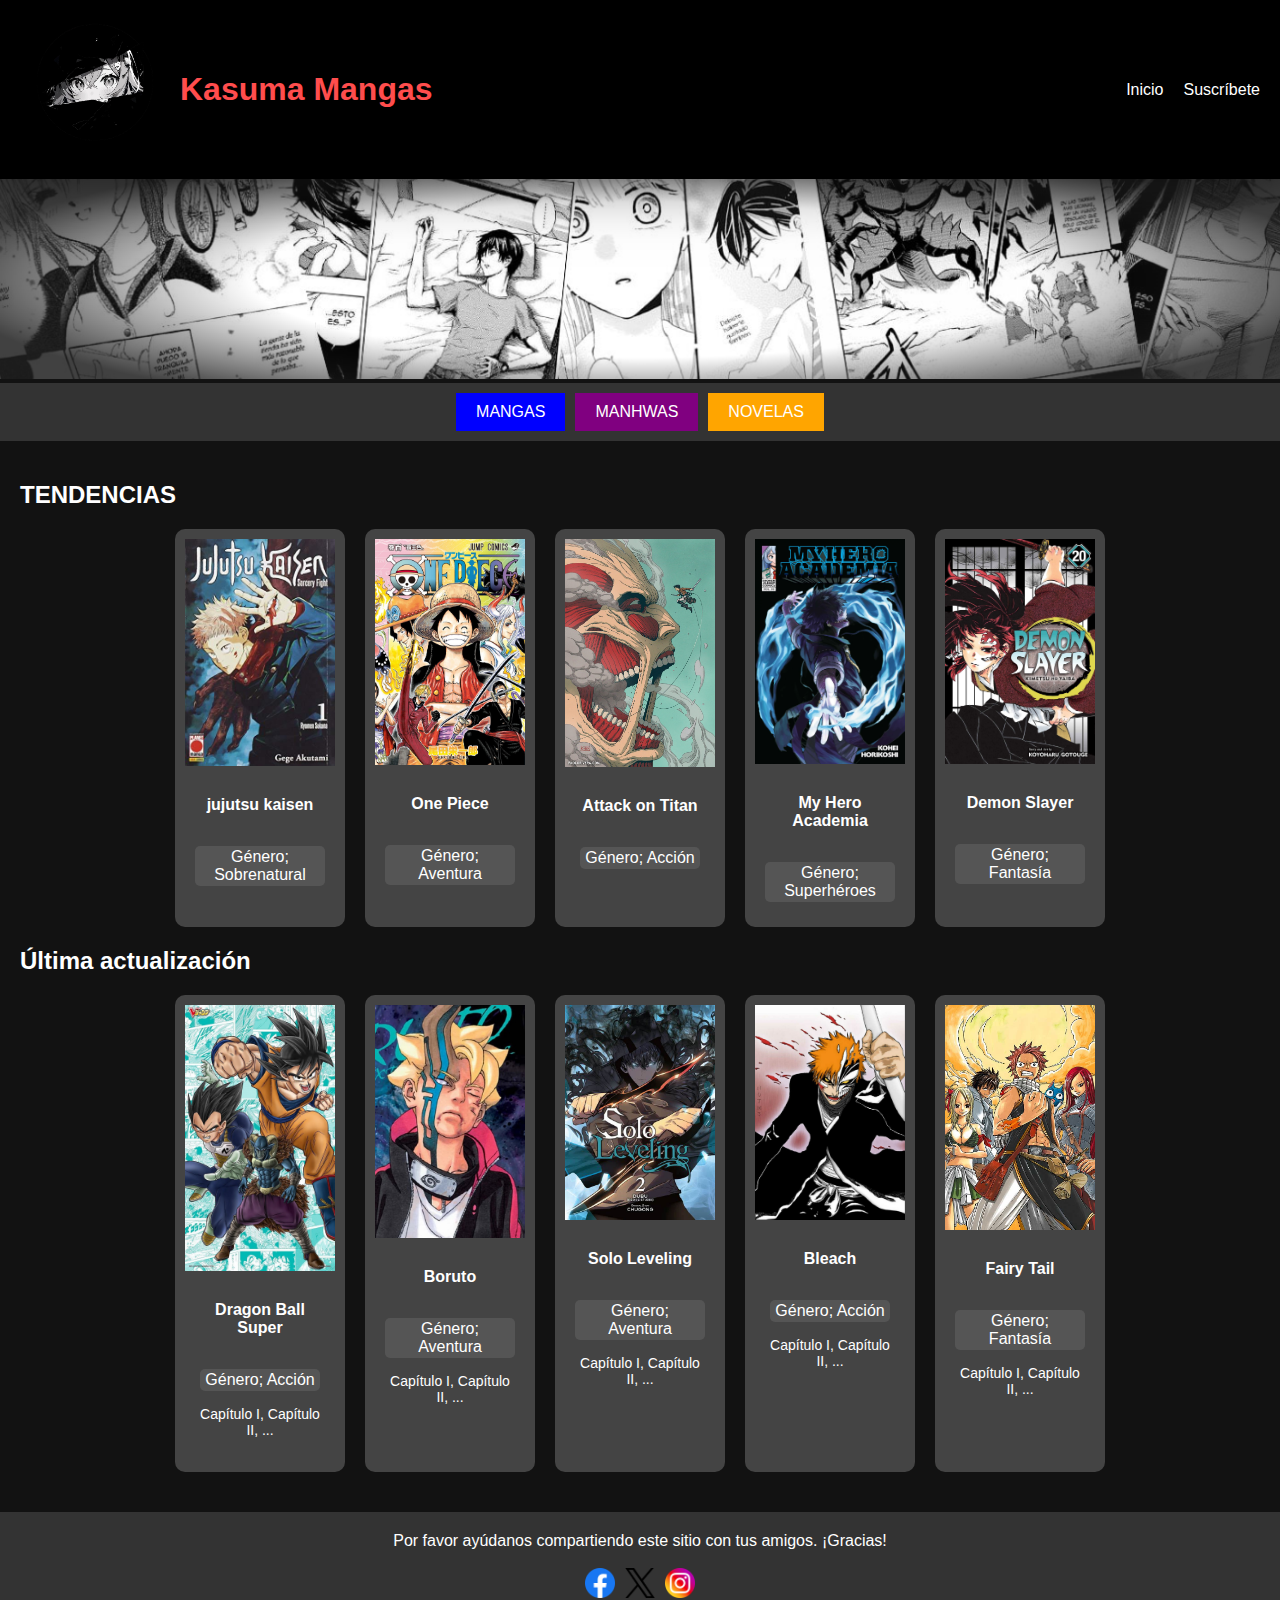
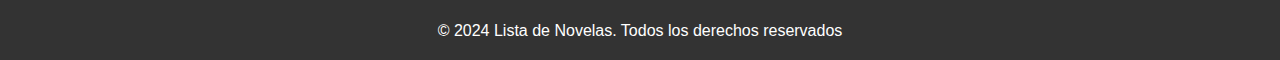
<file: Index.html>
<!DOCTYPE html>
<html lang="es">
<head>
    <meta charset="UTF-8">
    <meta name="viewport" content="width=device-width, initial-scale=1.0">
    <title>YUPMANGA</title>
    <link rel="stylesheet" href="style.css">
    <style>
        /* Estilos para el contenedor del anuncio */
        #ad-container {
            display: none; /* Ocultamos inicialmente */
            position: fixed;
            top: 0;
            left: 0;
            width: 100%;
            height: 100%;
            background-color: rgba(0, 0, 0, 0.8); /* Fondo semi-transparente */
            justify-content: center;
            align-items: center;
            z-index: 1000; /* Aseguramos que esté por encima de todo el contenido */
        }
        #ad-container video {
            max-width: 80%;
            max-height: 80%;
        }
    </style>
</head>
<body>
    <div class="header">
        <div class="logo-container">
            <img src="img/log.png" class="logo">
            <h1>Kasuma Mangas</h1>
        </div>
        <div class="menu">
            <a href="#">Inicio</a>
            <a href="https://www.patreon.com/literaryuniverse/posts" target="_blank">Suscríbete</a>

        </div>
    </div>
    <div class="banner">
        <img src="img/netx.png" alt="Banner Image">
    </div>
    <div class="nav-bar">
        <a href="https://visortmo.com/" class="nav-item active">MANGAS</a>
        <a href="https://leerolymp.com/" class="nav-item purple">MANHWAS</a>
        <a href="C:\Users\color\Videos\Captures\Pagina Magdiel\cont\Index.html" class="nav-item orange">NOVELAS</a>
    </div>
    <div class="content">
        <!-- Section de Tendencias -->
        <h2 class="section-title">TENDENCIAS</h2>
        <div class="tendencias">
            <div class="tendencia">
                <a href="https://visortmo.com/library/manga/2979/jujutsu-kaisen"><img src="img/Tendencias/trending1.jpg" alt="Trending Image"></a>
                <div class="info">
                    <p class="title">jujutsu kaisen</p>
                    <p class="genre">Género; Sobrenatural</p>
                </div>
            </div>
            <div class="tendencia">
                <a href="https://visortmo.com/library/manga/624/one-piece"><img src="img/Tendencias/trending2.jpg" alt="Trending Image"></a>
                <div class="info">
                    <p class="title">One Piece</p>
                    <p class="genre">Género; Aventura</p>
                </div>
            </div>
            <div class="tendencia">
                <a href="https://visortmo.com/library/manga/7528/shingeki-no-kyojin"><img src="img/Tendencias/trending3.jpg" alt="Trending Image"></a>
                <div class="info">
                    <p class="title">Attack on Titan</p>
                    <p class="genre">Género; Acción</p>
                </div>
            </div>
            <div class="tendencia">
                <a href="https://visortmo.com/library/manga/127/boku-no-hero-academia"><img src="img/Tendencias/trending4.webp" alt="Trending Image"></a>
                <div class="info">
                    <p class="title">My Hero Academia</p>
                    <p class="genre">Género; Superhéroes</p>
                </div>
            </div>
            <div class="tendencia">
                <a href="https://visortmo.com/library/manga/221/kimetsunoyaiba"><img src="img/Tendencias/trending5.jfif" alt="Trending Image"></a>
                <div class="info">
                    <p class="title">Demon Slayer</p>
                    <p class="genre">Género; Fantasía</p>
                </div>
            </div>
        </div>

        <!-- Section de Última actualización -->
        <h2 class="section-title">Última actualización</h2>
        <div class="ultima-actualizacion">
            <div class="manga-actualizacion">
                <a href="https://visortmo.com/library/manga/253/dragon-ball-super"><img src="img/Actualizaciones/manga1.webp" alt="Manga Image"></a>
                <div class="info">
                    <p class="title">Dragon Ball Super</p>
                    <p class="genre">Género; Acción</p>
                    <p class="chapters">Capítulo I, Capítulo II, ...</p>
                </div>
            </div>
            <div class="manga-actualizacion">
                <a href="https://visortmo.com/library/manga/952/boruto-two-blue-vortex"><img src="img/Actualizaciones/manga2.jpg" alt="Manga Image"></a>
                <div class="info">
                    <p class="title">Boruto</p>
                    <p class="genre">Género; Aventura</p>
                    <p class="chapters">Capítulo I, Capítulo II, ...</p>
                </div>
            </div>
            <div class="manga-actualizacion">
                <a href="https://visortmo.com/library/manhwa/217/solo-leveling"><img src="img/Actualizaciones/manga3.jfif" alt="Manga Image"></a>
                <div class="info">
                    <p class="title">Solo Leveling</p>
                    <p class="genre">Género; Aventura</p>
                    <p class="chapters">Capítulo I, Capítulo II, ...</p>
                </div>
            </div>
            <div class="manga-actualizacion">
                <a href="https://visortmo.com/library/manga/251/bleach"><img src="img/Actualizaciones/manga4.jpg" alt="Manga Image"></a>
                <div class="info">
                    <p class="title">Bleach</p>
                    <p class="genre">Género; Acción</p>
                    <p class="chapters">Capítulo I, Capítulo II, ...</p>
                </div>
            </div>
            <div class="manga-actualizacion">
                <a href="https://visortmo.com/library/manga/2968/fairy-tail"><img src="img/Actualizaciones/manga5.jpg" alt="Manga Image"></a>
                <div class="info">
                    <p class="title">Fairy Tail</p>
                    <p class="genre">Género; Fantasía</p>
                    <p class="chapters">Capítulo I, Capítulo II, ...</p>
                </div>
            </div>
        </div>
    </div>

    <!-- Section de Redes Sociales -->
    <footer>
        <div class="social">
            <p>Por favor ayúdanos compartiendo este sitio con tus amigos. ¡Gracias!</p><br>
            <div class="social-icons">
                <a href="https://www.facebook.com/fukodaa/"><img src="img/Redes/facebook.png" alt="Facebook"></a>
                <a href="https://twitter.com/fukou_daaa"><img src="img/Redes/twitter.png" alt="Twitter"></a>
                <a href="#"><img src="img/Redes/instagram.png" alt="Instagram"></a>
                
            </div>
        </div>
        <p>&copy; 2024 Lista de Novelas. Todos los derechos reservados</p>
    </footer>

    <!-- Contenedor para los anuncios -->
    <div id="ad-container">
        <video id="ad-video" controls>
            <source src="img/video1.mp4" type="video/mp4">
            Tu navegador no soporta la reproducción de video.
        </video>
    </div>

    <script>
        document.addEventListener('DOMContentLoaded', () => {
            const adContainer = document.getElementById('ad-container');
            const adVideo = document.getElementById('ad-video');

            // Función para mostrar el anuncio
            function showAd() {
                adContainer.style.display = 'flex';
                adVideo.play();
            }

            // Función para ocultar el anuncio
            function hideAd() {
                adContainer.style.display = 'none';
                adVideo.pause();
                adVideo.currentTime = 0; // Reiniciar el video
            }

            // Ocultar el anuncio cuando el video termine
            adVideo.addEventListener('ended', hideAd);

            // Mostrar el anuncio cada cierto tiempo (por ejemplo, cada 1 minutos)
            setInterval(showAd, 1 * 60 * 1000); // 1 * 60 * 1000 ms = 1 minutos
        });
    </script>
</body>
</html>
</file>
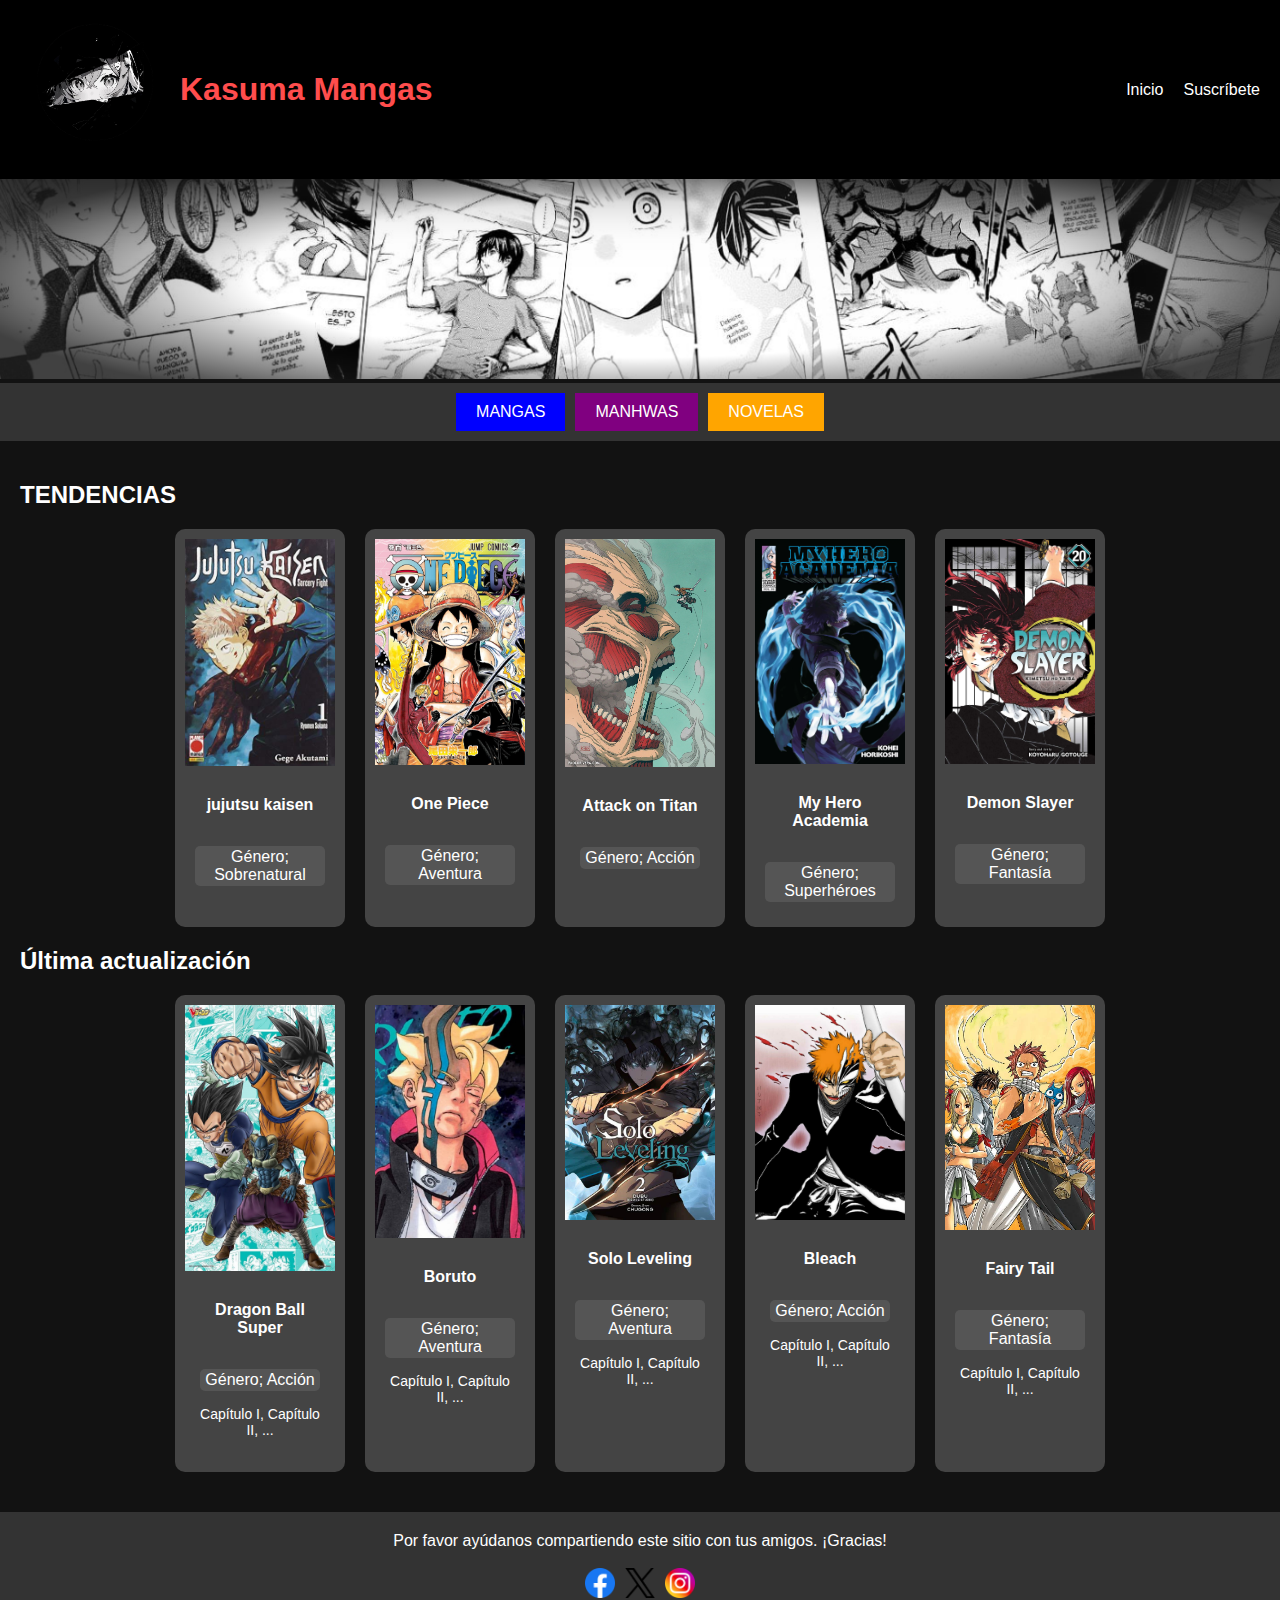
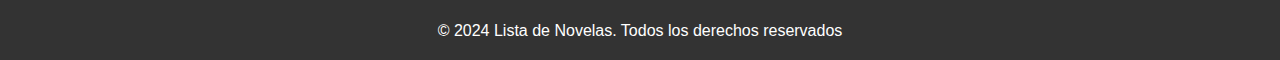
<file: index.html>
<!DOCTYPE html>
<html lang="es">
<head>
    <meta charset="UTF-8">
    <meta name="viewport" content="width=device-width, initial-scale=1.0">
    <title>YUPMANGA</title>
    <link rel="stylesheet" href="style.css">
    <style>
        /* Estilos para el contenedor del anuncio */
        #ad-container {
            display: none; /* Ocultamos inicialmente */
            position: fixed;
            top: 0;
            left: 0;
            width: 100%;
            height: 100%;
            background-color: rgba(0, 0, 0, 0.8); /* Fondo semi-transparente */
            justify-content: center;
            align-items: center;
            z-index: 1000; /* Aseguramos que esté por encima de todo el contenido */
        }
        #ad-container video {
            max-width: 80%;
            max-height: 80%;
        }
    </style>
</head>
<body>
    <div class="header">
        <div class="logo-container">
            <img src="img/log.png" class="logo">
            <h1>Kasuma Mangas</h1>
        </div>
        <div class="menu">
            <a href="#">Inicio</a>
            <a href="https://www.patreon.com/literaryuniverse/posts" target="_blank">Suscríbete</a>

        </div>
    </div>
    <div class="banner">
        <img src="img/netx.png" alt="Banner Image">
    </div>
    <div class="nav-bar">
        <a href="https://visortmo.com/" class="nav-item active">MANGAS</a>
        <a href="https://leerolymp.com/" class="nav-item purple">MANHWAS</a>
        <a href="https://12kaito1412.github.io/kaito1412.github.io/cont/index2.html" class="nav-item orange">NOVELAS</a>
    </div>
    <div class="content">
        <!-- Section de Tendencias -->
        <h2 class="section-title">TENDENCIAS</h2>
        <div class="tendencias">
            <div class="tendencia">
                <a href="https://visortmo.com/library/manga/2979/jujutsu-kaisen"><img src="img/Tendencias/trending1.jpg" alt="Trending Image"></a>
                <div class="info">
                    <p class="title">jujutsu kaisen</p>
                    <p class="genre">Género; Sobrenatural</p>
                </div>
            </div>
            <div class="tendencia">
                <a href="https://visortmo.com/library/manga/624/one-piece"><img src="img/Tendencias/trending2.jpg" alt="Trending Image"></a>
                <div class="info">
                    <p class="title">One Piece</p>
                    <p class="genre">Género; Aventura</p>
                </div>
            </div>
            <div class="tendencia">
                <a href="https://visortmo.com/library/manga/7528/shingeki-no-kyojin"><img src="img/Tendencias/trending3.jpg" alt="Trending Image"></a>
                <div class="info">
                    <p class="title">Attack on Titan</p>
                    <p class="genre">Género; Acción</p>
                </div>
            </div>
            <div class="tendencia">
                <a href="https://visortmo.com/library/manga/127/boku-no-hero-academia"><img src="img/Tendencias/trending4.webp" alt="Trending Image"></a>
                <div class="info">
                    <p class="title">My Hero Academia</p>
                    <p class="genre">Género; Superhéroes</p>
                </div>
            </div>
            <div class="tendencia">
                <a href="https://visortmo.com/library/manga/221/kimetsunoyaiba"><img src="img/Tendencias/trending5.jfif" alt="Trending Image"></a>
                <div class="info">
                    <p class="title">Demon Slayer</p>
                    <p class="genre">Género; Fantasía</p>
                </div>
            </div>
        </div>

        <!-- Section de Última actualización -->
        <h2 class="section-title">Última actualización</h2>
        <div class="ultima-actualizacion">
            <div class="manga-actualizacion">
                <a href="https://visortmo.com/library/manga/253/dragon-ball-super"><img src="img/Actualizaciones/manga1.webp" alt="Manga Image"></a>
                <div class="info">
                    <p class="title">Dragon Ball Super</p>
                    <p class="genre">Género; Acción</p>
                    <p class="chapters">Capítulo I, Capítulo II, ...</p>
                </div>
            </div>
            <div class="manga-actualizacion">
                <a href="https://visortmo.com/library/manga/952/boruto-two-blue-vortex"><img src="img/Actualizaciones/manga2.jpg" alt="Manga Image"></a>
                <div class="info">
                    <p class="title">Boruto</p>
                    <p class="genre">Género; Aventura</p>
                    <p class="chapters">Capítulo I, Capítulo II, ...</p>
                </div>
            </div>
            <div class="manga-actualizacion">
                <a href="https://visortmo.com/library/manhwa/217/solo-leveling"><img src="img/Actualizaciones/manga3.jfif" alt="Manga Image"></a>
                <div class="info">
                    <p class="title">Solo Leveling</p>
                    <p class="genre">Género; Aventura</p>
                    <p class="chapters">Capítulo I, Capítulo II, ...</p>
                </div>
            </div>
            <div class="manga-actualizacion">
                <a href="https://visortmo.com/library/manga/251/bleach"><img src="img/Actualizaciones/manga4.jpg" alt="Manga Image"></a>
                <div class="info">
                    <p class="title">Bleach</p>
                    <p class="genre">Género; Acción</p>
                    <p class="chapters">Capítulo I, Capítulo II, ...</p>
                </div>
            </div>
            <div class="manga-actualizacion">
                <a href="https://visortmo.com/library/manga/2968/fairy-tail"><img src="img/Actualizaciones/manga5.jpg" alt="Manga Image"></a>
                <div class="info">
                    <p class="title">Fairy Tail</p>
                    <p class="genre">Género; Fantasía</p>
                    <p class="chapters">Capítulo I, Capítulo II, ...</p>
                </div>
            </div>
        </div>
    </div>

    <!-- Section de Redes Sociales -->
    <footer>
        <div class="social">
            <p>Por favor ayúdanos compartiendo este sitio con tus amigos. ¡Gracias!</p><br>
            <div class="social-icons">
                <a href="https://www.facebook.com/fukodaa/"><img src="img/Redes/facebook.png" alt="Facebook"></a>
                <a href="https://twitter.com/fukou_daaa"><img src="img/Redes/twitter.png" alt="Twitter"></a>
                <a href="#"><img src="img/Redes/instagram.png" alt="Instagram"></a>
                
            </div>
        </div>
        <p>&copy; 2024 Lista de Novelas. Todos los derechos reservados</p>
    </footer>

    <!-- Contenedor para los anuncios -->
    <div id="ad-container">
        <video id="ad-video" controls>
            <source src="img/video1.mp4" type="video/mp4">
            Tu navegador no soporta la reproducción de video.
        </video>
    </div>

    <script>
        document.addEventListener('DOMContentLoaded', () => {
            const adContainer = document.getElementById('ad-container');
            const adVideo = document.getElementById('ad-video');

            // Función para mostrar el anuncio
            function showAd() {
                adContainer.style.display = 'flex';
                adVideo.play();
            }

            // Función para ocultar el anuncio
            function hideAd() {
                adContainer.style.display = 'none';
                adVideo.pause();
                adVideo.currentTime = 0; // Reiniciar el video
            }

            // Ocultar el anuncio cuando el video termine
            adVideo.addEventListener('ended', hideAd);

            // Mostrar el anuncio cada cierto tiempo (por ejemplo, cada 1 minutos)
            setInterval(showAd, 1 * 60 * 1000); // 1 * 60 * 1000 ms = 1 minutos
        });
    </script>
</body>
</html>
</file>
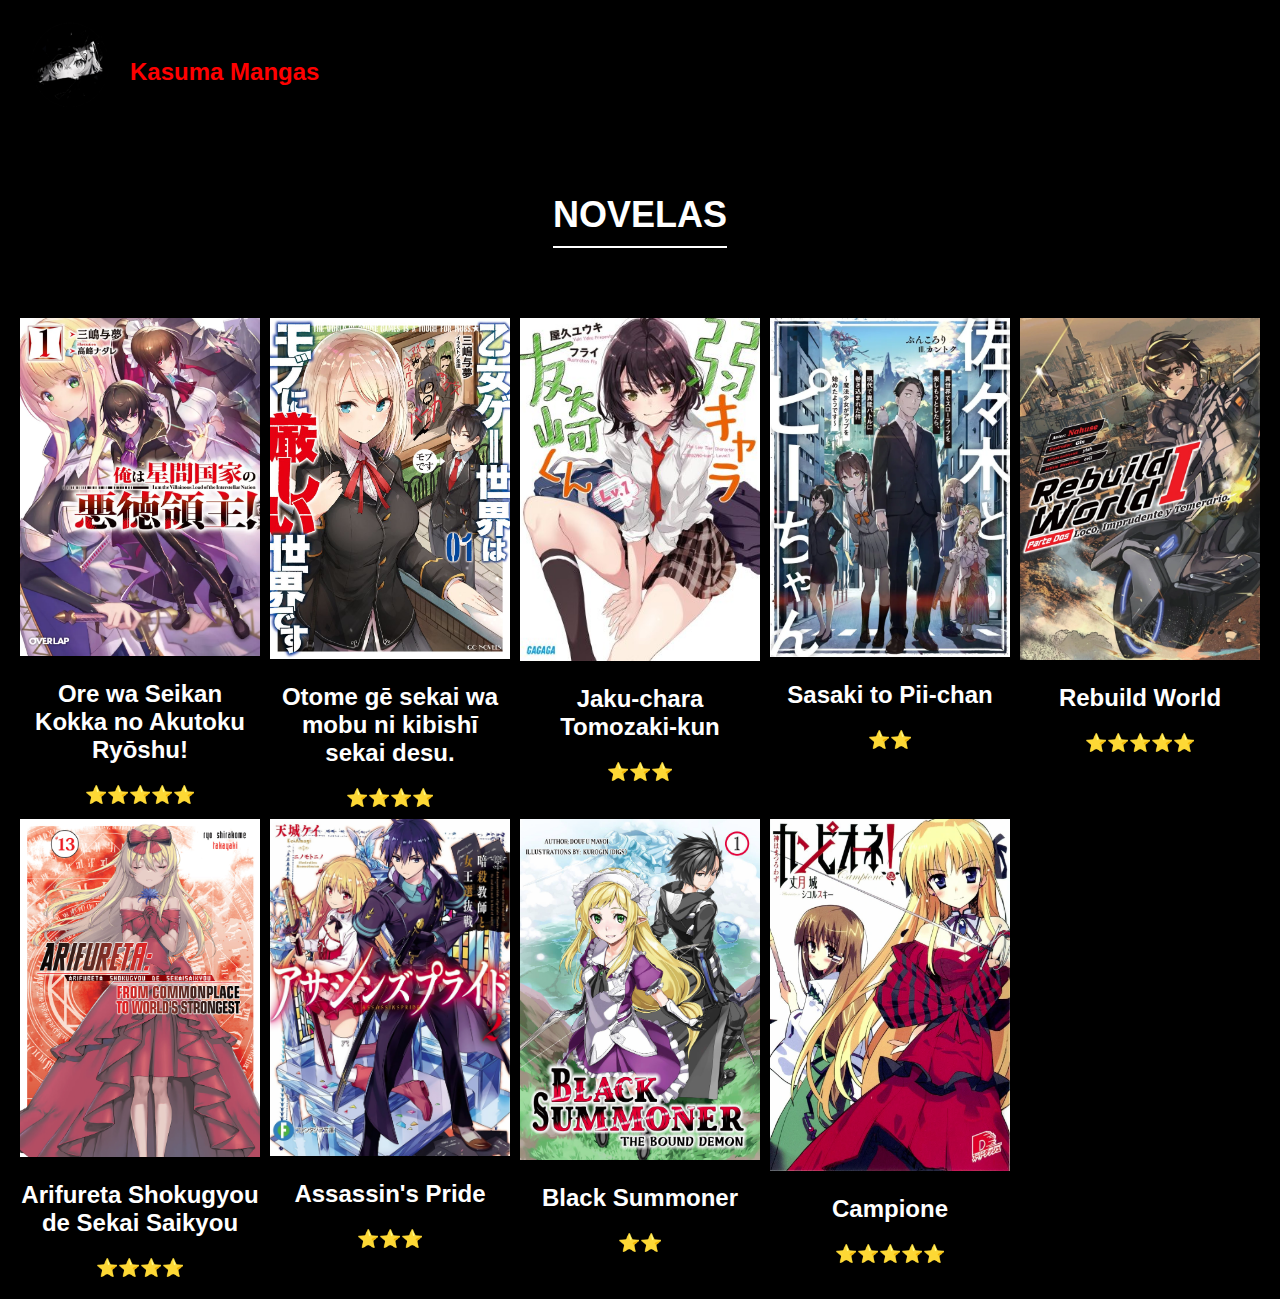
<file: cont/Index.html>
<!DOCTYPE html>
<html lang="es">
<head>
    <meta charset="UTF-8">
    <meta name="viewport" content="width=device-width, initial-scale=1.0">
    <title>Kasuma Mangas</title>
    <link rel="stylesheet" href="styles.css">
</head>
<body>
    <div class="header">
        <a href="C:\Users\color\Videos\Captures\Pagina Magdiel\Index.html">
            <img src="log.png" alt="Kasuma Mangas Logo" class="logo">
        </a>
        <h1 class="title">Kasuma Mangas</h1>
    </div>
    <div class="manhas">
        <h2>NOVELAS</h2>
    </div>
    <div class="gallery">
        <div class="item">
            <a href="https://hitoribocchitranslation.wordpress.com/oreaku/  ">
                <img src="img/1.webp" alt="Leveling 1">
            </a>
            <div class="rating">
                <h2>Ore wa Seikan Kokka no Akutoku Ryōshu!</h2>
                <span>⭐⭐⭐⭐⭐</span>
            </div>
        </div>
        <div class="item">
            <a href="https://hitoribocchitranslation.wordpress.com/otome-ge/">
                <img src="img/2.jpg" alt="Leveling 2">
            </a>
            <div class="rating">
                <h2>Otome gē sekai wa mobu ni kibishī sekai desu.</h2>
                <span>⭐⭐⭐⭐</span>
            </div>
        </div>
        <div class="item">
            <a href="https://hitoribocchitranslation.wordpress.com/jaku-chara-tomozaki-kun/">
                <img src="img/3.jpg" alt="Leveling 3">
            </a>
            <div class="rating">
                <h2>Jaku-chara Tomozaki-kun</h2>
                <span>⭐⭐⭐</span>
            </div>
        </div>
        <div class="item">
            <a href="https://hitoribocchitranslation.wordpress.com/sasaki-to-pii-chan/">
                <img src="img/4.webp" alt="Leveling 4">
            </a>
            <div class="rating">
                <h2>Sasaki to Pii-chan</h2>
                <span>⭐⭐</span>
            </div>
        </div>
        <div class="item">
            <a href="https://hitoribocchitranslation.wordpress.com/rebuild-world/   ">
                <img src="img/5.webp" alt="Leveling 5">
            </a>
            <div class="rating">
                <h2>Rebuild World</h2>
                <span>⭐⭐⭐⭐⭐</span>
            </div>
        </div>
        <div class="item">
            <a href="https://fukou-da.net/apart/arifureta-shokugyou-de-sekai-saikyou-novela-ligera-en-espaol">
                <img src="img/6.png" alt="Leveling 6">
            </a>
            <div class="rating">
                <h2>Arifureta Shokugyou de Sekai Saikyou</h2>
                <span>⭐⭐⭐⭐</span>
            </div>
        </div>
        <div class="item">
            <a href="https://fukou-da.net/apart/assassins-pride-novela-ligera-en-espaol">
                <img src="img/7.png" alt="Leveling 7">
            </a>
            <div class="rating">
                 <h2>Assassin's Pride </h2>
                <span>⭐⭐⭐</span>
            </div>
        </div>
        <div class="item">
            <a href="https://fukou-da.net/apart/black-summoner-novela-ligera-en-espaol">
                <img src="img/8.png" alt="Leveling 8">
            </a>
            <div class="rating">
                <h2>Black Summoner</h2>
                <span>⭐⭐</span>
            </div>
        </div>
        <div class="item">
            <a href="https://fukou-da.net/apart/campione-novela-ligera-en-espaol">
                <img src="img/9.png" alt="Leveling 9">
            </a>
            <div class="rating">
                <h2>Campione</h2>
                <span>⭐⭐⭐⭐⭐</span>
            </div>
        </div>
    </div>
</body>
</html>
</file>
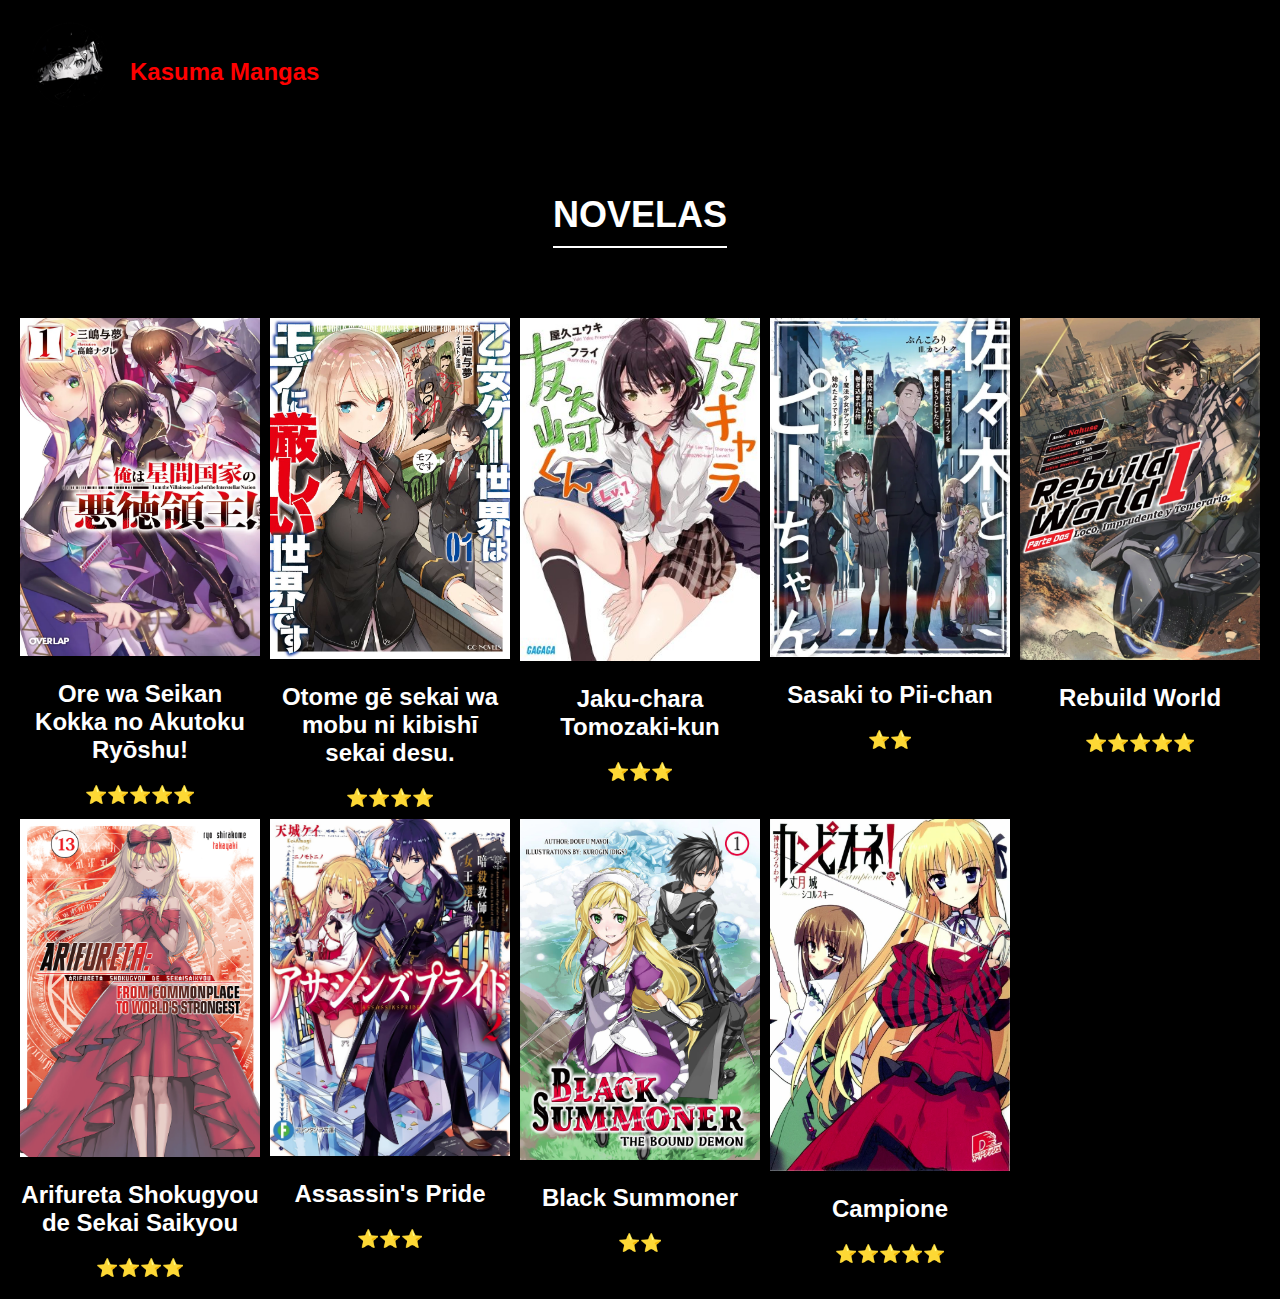
<file: cont/index2.html>
<!DOCTYPE html>
<html lang="es">
<head>
    <meta charset="UTF-8">
    <meta name="viewport" content="width=device-width, initial-scale=1.0">
    <title>Kasuma Mangas</title>
    <link rel="stylesheet" href="styles.css">
</head>
<body>
    <div class="header">
        <a href="https://12kaito1412.github.io/kaito1412.github.io/">
            <img src="log.png" alt="Kasuma Mangas Logo" class="logo">
        </a>
        <h1 class="title">Kasuma Mangas</h1>
    </div>
    <div class="manhas">
        <h2>NOVELAS</h2>
    </div>
    <div class="gallery">
        <div class="item">
            <a href="https://hitoribocchitranslation.wordpress.com/oreaku/  ">
                <img src="img/1.webp" alt="Leveling 1">
            </a>
            <div class="rating">
                <h2>Ore wa Seikan Kokka no Akutoku Ryōshu!</h2>
                <span>⭐⭐⭐⭐⭐</span>
            </div>
        </div>
        <div class="item">
            <a href="https://hitoribocchitranslation.wordpress.com/otome-ge/">
                <img src="img/2.jpg" alt="Leveling 2">
            </a>
            <div class="rating">
                <h2>Otome gē sekai wa mobu ni kibishī sekai desu.</h2>
                <span>⭐⭐⭐⭐</span>
            </div>
        </div>
        <div class="item">
            <a href="https://hitoribocchitranslation.wordpress.com/jaku-chara-tomozaki-kun/">
                <img src="img/3.jpg" alt="Leveling 3">
            </a>
            <div class="rating">
                <h2>Jaku-chara Tomozaki-kun</h2>
                <span>⭐⭐⭐</span>
            </div>
        </div>
        <div class="item">
            <a href="https://hitoribocchitranslation.wordpress.com/sasaki-to-pii-chan/">
                <img src="img/4.webp" alt="Leveling 4">
            </a>
            <div class="rating">
                <h2>Sasaki to Pii-chan</h2>
                <span>⭐⭐</span>
            </div>
        </div>
        <div class="item">
            <a href="https://hitoribocchitranslation.wordpress.com/rebuild-world/   ">
                <img src="img/5.webp" alt="Leveling 5">
            </a>
            <div class="rating">
                <h2>Rebuild World</h2>
                <span>⭐⭐⭐⭐⭐</span>
            </div>
        </div>
        <div class="item">
            <a href="https://fukou-da.net/apart/arifureta-shokugyou-de-sekai-saikyou-novela-ligera-en-espaol">
                <img src="img/6.png" alt="Leveling 6">
            </a>
            <div class="rating">
                <h2>Arifureta Shokugyou de Sekai Saikyou</h2>
                <span>⭐⭐⭐⭐</span>
            </div>
        </div>
        <div class="item">
            <a href="https://fukou-da.net/apart/assassins-pride-novela-ligera-en-espaol">
                <img src="img/7.png" alt="Leveling 7">
            </a>
            <div class="rating">
                 <h2>Assassin's Pride </h2>
                <span>⭐⭐⭐</span>
            </div>
        </div>
        <div class="item">
            <a href="https://fukou-da.net/apart/black-summoner-novela-ligera-en-espaol">
                <img src="img/8.png" alt="Leveling 8">
            </a>
            <div class="rating">
                <h2>Black Summoner</h2>
                <span>⭐⭐</span>
            </div>
        </div>
        <div class="item">
            <a href="https://fukou-da.net/apart/campione-novela-ligera-en-espaol">
                <img src="img/9.png" alt="Leveling 9">
            </a>
            <div class="rating">
                <h2>Campione</h2>
                <span>⭐⭐⭐⭐⭐</span>
            </div>
        </div>
    </div>
</body>
</html>
</file>
<file: style.css>
body {
    margin: 0;
    font-family: Arial, sans-serif;
    background-color: #121212;
    color: #fff;
}

.header {
    background-color: #000;
    padding: 20px;
    display: flex;
    align-items: center;
    justify-content: space-between;
}

.logo-container {
    display: flex;
    align-items: center;
}

.logo-container .logo {
    width: 150px;
    height: auto;
    margin-right: 10px;
}

.header h1 {
    margin: 0;
    color: #ff4d4d;
}

.menu {
    display: flex;
    gap: 20px;
}

.menu a {
    color: #fff;
    text-decoration: none;
}

.banner img {
    width: 100%;
    height: auto;
    max-height: 200px;
    object-fit: cover;
}

.nav-bar {
    display: flex;
    justify-content: center;
    gap: 10px;
    padding: 10px;
    background-color: #333;
}

.nav-bar .nav-item {
    padding: 10px 20px;
    color: #fff;
    text-decoration: none;
}

.nav-bar .active {
    background-color: #00f;
}

.nav-bar .purple {
    background-color: #800080;
}

.nav-bar .orange {
    background-color: #ffa500;
}

.content {
    padding: 20px;
}

.section-title {
    width: 100%;
    text-align: left;
    font-size: 24px;
    margin-bottom: 20px;
}

.tendencias, .ultima-actualizacion {
    display: flex;
    gap: 20px;
    flex-wrap: wrap;
    justify-content: center;
}

.tendencia, .manga-actualizacion {
    background-color: #444;
    width: 150px;
    text-align: center;
    border-radius: 10px;
    overflow: hidden;
    padding: 10px;
}

.tendencia img, .manga-actualizacion img {
    width: 100%;
    height: auto;
}

.tendencia .info, .manga-actualizacion .info {
    padding: 10px;
}

.tendencia .title, .manga-actualizacion .title {
    font-weight: bold;
}

.tendencia .genre, .manga-actualizacion .genre {
    background-color: #555;
    border-radius: 5px;
    padding: 2px 5px;
    display: inline-block;
    margin-bottom: 5px;
}

.manga-actualizacion .chapters {
    margin-top: 10px;
    font-size: 14px;
}

footer {
    background-color: #333;
    padding: 20px;
    text-align: center;
    color: #fff;
    margin-top: 20px;
}

footer .social {
    margin-bottom: 20px;
}

footer .social-icons {
    display: flex;
    justify-content: center;
    gap: 10px;
}

footer .social-icons img {
    width: 30px;
    height: auto;
}

footer p {
    margin: 0;
}
</file>
<file: cont/styles.css>
body {
    background-color: black;
    color: white;
    font-family: Arial, sans-serif;
    margin: 0;
    padding: 0;
}

.header {
    display: flex;
    align-items: center;
    padding: 20px;
}

.logo {
    width: 100px;  /* Cambia el tamaño del logo aquí */
    height: 100px; /* Asegúrate de mantener las proporciones */
    margin-right: 10px;
}

.title {
    font-size: 24px;
    color: red;
}

.manhas {
    text-align: center;
    margin: 20px 0;
}

.manhas h2 {
    font-size: 36px;
    border-bottom: 2px solid white;
    display: inline-block;
    padding-bottom: 10px;
}

.gallery {
    display: grid;
    grid-template-columns: repeat(5, 1fr);
    gap: 10px;
    padding: 20px;
}

.item {
    text-align: center;
}

.item img {
    width: 100%;
    height: auto;
}

.rating {
    margin-top: 10px;
}

.rating span {
    font-size: 18px;
    color: gold;
}
</file>
